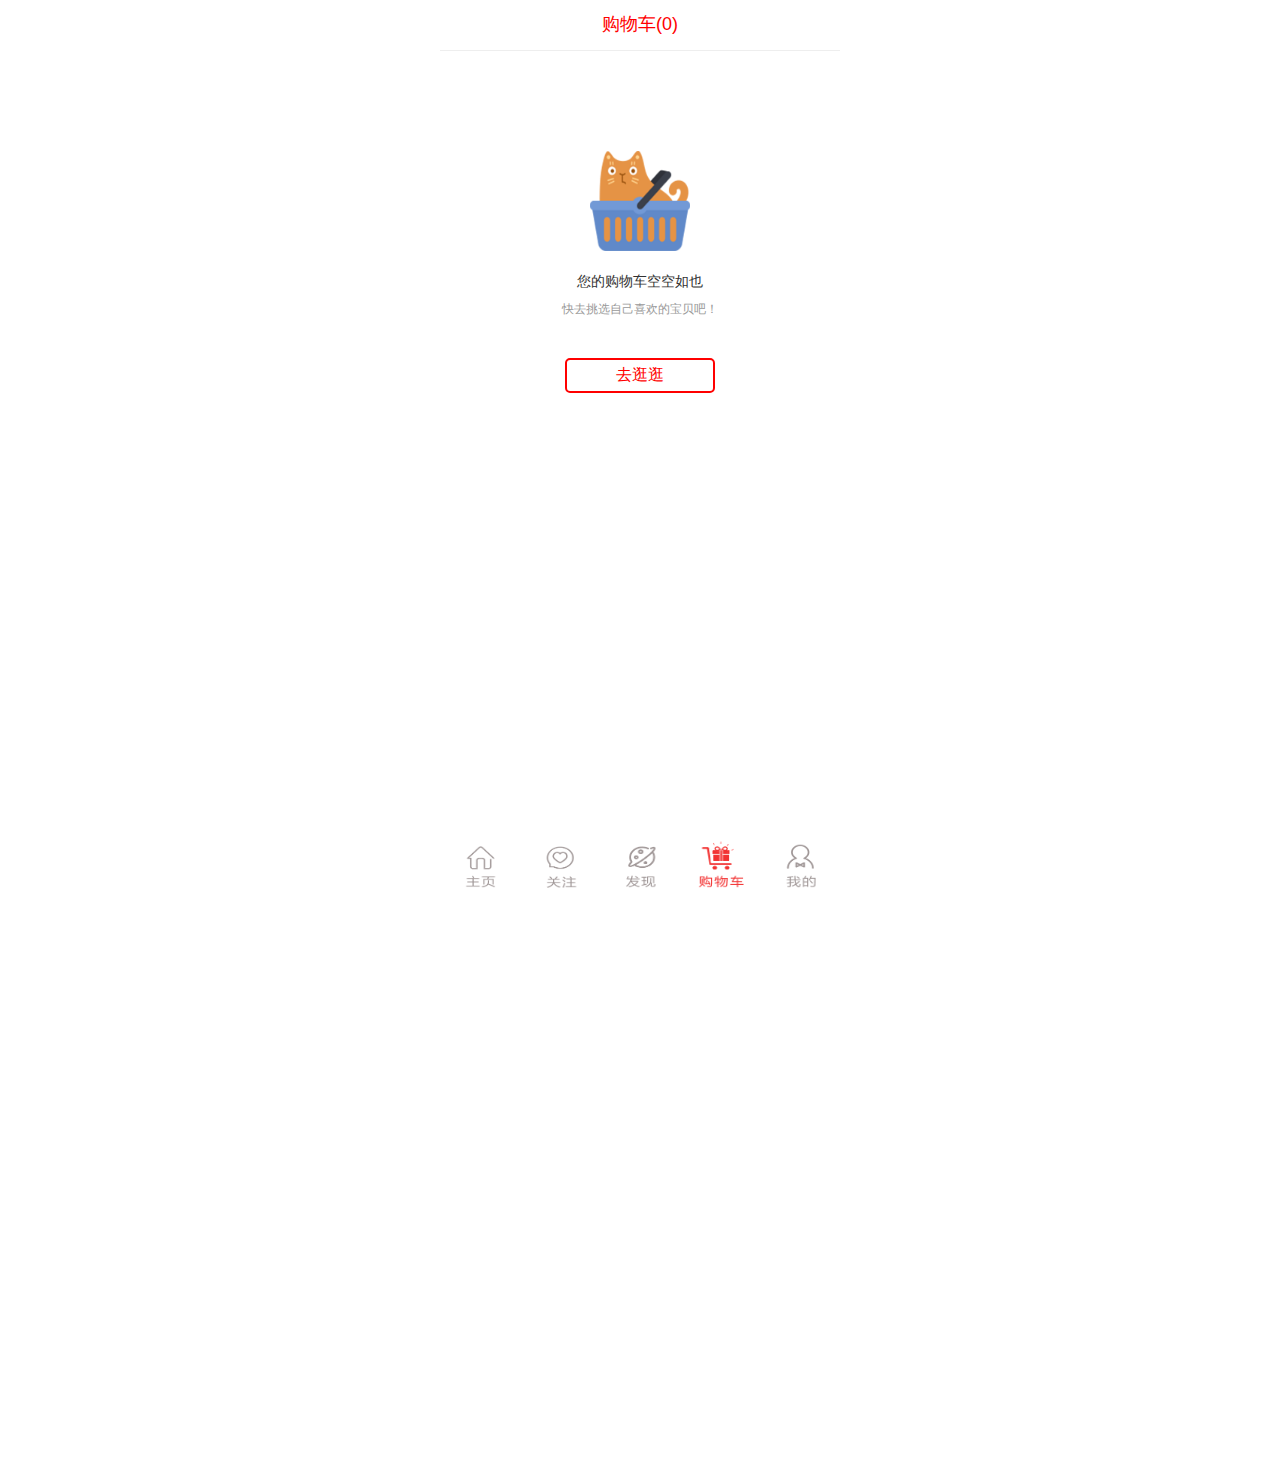
<file: car.html>
<!DOCTYPE html>
<html>
	<head>
		<meta name="viewport" content="width=device-width, 
                                     initial-scale=1.0, 
                                     maximum-scale=1.0, 
                                     user-scalable=no">
		<meta charset="UTF-8">
		<title>购物车</title>
		<script type="text/javascript" src="js/jquery-1.11.2.min.js"></script>
		<script type="text/javascript" src="js/bootstrap.min.js"></script>
		<link rel="stylesheet" href="css/bootstrap.css" />
		<link rel="stylesheet" href="css/loadinganimator.css" />
		<meta charset="UTF-8">
		<link rel="stylesheet" href="css/mystyle.css" />

	<body>
		<div class="container" style="padding-bottom: 70px;">
			<!--
            	作者：18380460383@126.com
            	时间：2016-11-24
            	描述：底部布局
            -->
		<div id="bottom_div" class="body_div" style="height: 60px;background: white;position: fixed; bottom:0;margin: auto;display: flex;text-align: center;"> 
			<div id="bottom_zhuye" class="mid" style="flex: 1; ">
				<img id="bottom_img_zhuye" src="img/zhuye_rm.png"  style="width: 48px;height: 48px;"/>
				<p class="mid_message" style="margin-top: 5px; display: none;">首页</p>
			</div>
			<div style="width: 1px;height: 100%;background: #999999; display: none;"></div>
			<div id="bottom_guanzhu" class="mid" style="flex: 1; ">
				<img src="img/guanzhu_rm.png"  style="width: 48px;height: 48px;"/>
				<p class="mid_message" style="margin-top: 5px; display: none;">关注</p>
			</div>
			<div style="width: 1px;height: 100%;background: #999999; display: none;"></div>
			<div id="bottom_faxian" class="mid" style="flex: 1; ">
				<img src="img/faxian_rm.png"  style="width: 48px;height: 48px;"/>
				<p class="mid_message" style="margin-top: 5px; display: none;">发现</p>
			</div>
				<div style="width: 1px;height: 100%;background: #999999; display: none;"></div>
			<div id="bottom_liwu" class="mid" style="flex: 1; ">
				<img src="img/liwuz_rm.png"  style="width: 48px;height: 48px;"/>
				<p class="mid_message" style="margin-top: 5px; display: none;">购物车</p>
			</div>
				<div style="width: 1px;height: 100%;background: #999999; display: none;"></div>
			<div id="bottom_wode" class="mid" style="flex: 1;">
				<img src="img/wode_rm.png"  style="width: 48px;height: 48px;"/>
				<p class="mid_message" style="margin-top: 5px; display: none;">我的</p>
			</div>
		</div>	
			<!--底部布局结束-->
				<!--
                	作者：18380460383@126.com
                	时间：2016-11-24
                	描述：顶部布局
                -->	
                
				<!--
                	作者：18380460383@126.com
                	时间：2016-11-24
                	描述：顶部布局
                -->	
                
			<div id="top_lay" class="body_div" style="position: fixed;display: flex;height: 50px;background: white;margin: auto;text-align: center;z-index: 999;">
				<p style="text-align: center;margin: auto;color: red;font-size: 18px;">购物车(0)</p>
			</div>
			<!--
            	作者：18380460383@126.com
            	时间：2016-11-24
            	描述：顶部布局结束
            -->
			<div class="body_div" style="height: 50px;"></div>
			<div class="body_div" style="height: 1px;background: #EEEEEE;"></div>
			<div class="body_div" style="margin-top: 100px;text-align: center;">
				<img src="img/cart_empty.png" style="height: 100px;width: 100px;" />
				<p style="margin-top: 20px;">您的购物车空空如也</p>
				<p class="small" style="color: #999999;">快去挑选自己喜欢的宝贝吧！</p>
				<button style="padding-top :4px;padding-bottom: 4px;color: red;font-size: 16px; border-style: solid;border-color: red;width: 150px;background: white;border-radius: 5px;margin-top: 30px;">去逛逛</button>
			</div>
				<div class="body_div" style="height: 1000px;"></div>
		</div>
		<script>
			$(document).ready(function() {
				var width = $(document.body).width();
				if(width>=450){
					$("#bottom_div").css({
					left: width / 2 - 200
				});
				$("#top_lay").css({
					left: width / 2 - 200
				});
				}
				else{
					$("#bottom_div").css({
					left: width / 2-(width/2)
				});
				$("#top_lay").css({
					left: width / 2-(width/2)
				});
				}
			});
			$(window).resize(function() {
				var width1 = $(document.body).width();
				if(width1>=430){
					$("#bottom_div").css({
					'left': width1 / 2 - 200
				});
				$("#top_lay").css({
					'left': width1 / 2 - 200
				});
				}else{
					$("#bottom_div").css({
					'left': width1 / 2 - (width1/2)
				});
				$("#top_lay").css({
					'left': width1 / 2 - (width1/2)
				});
				}
			});
		 $("#bottom_wode").click(function  () {
	    	window.location.href="phone_me.html";
	    });
	    $("#bottom_zhuye").click(function  () {
			window.location.href="index.html";
		});
		$("#bottom_guanzhu").click(function  () {
			window.location.href="guanzhu.html";
		});
		$("#bottom_faxian").click(function  () {
			window.location.href="find.html";
		});
		</script>
	</body>
</html>
</file>
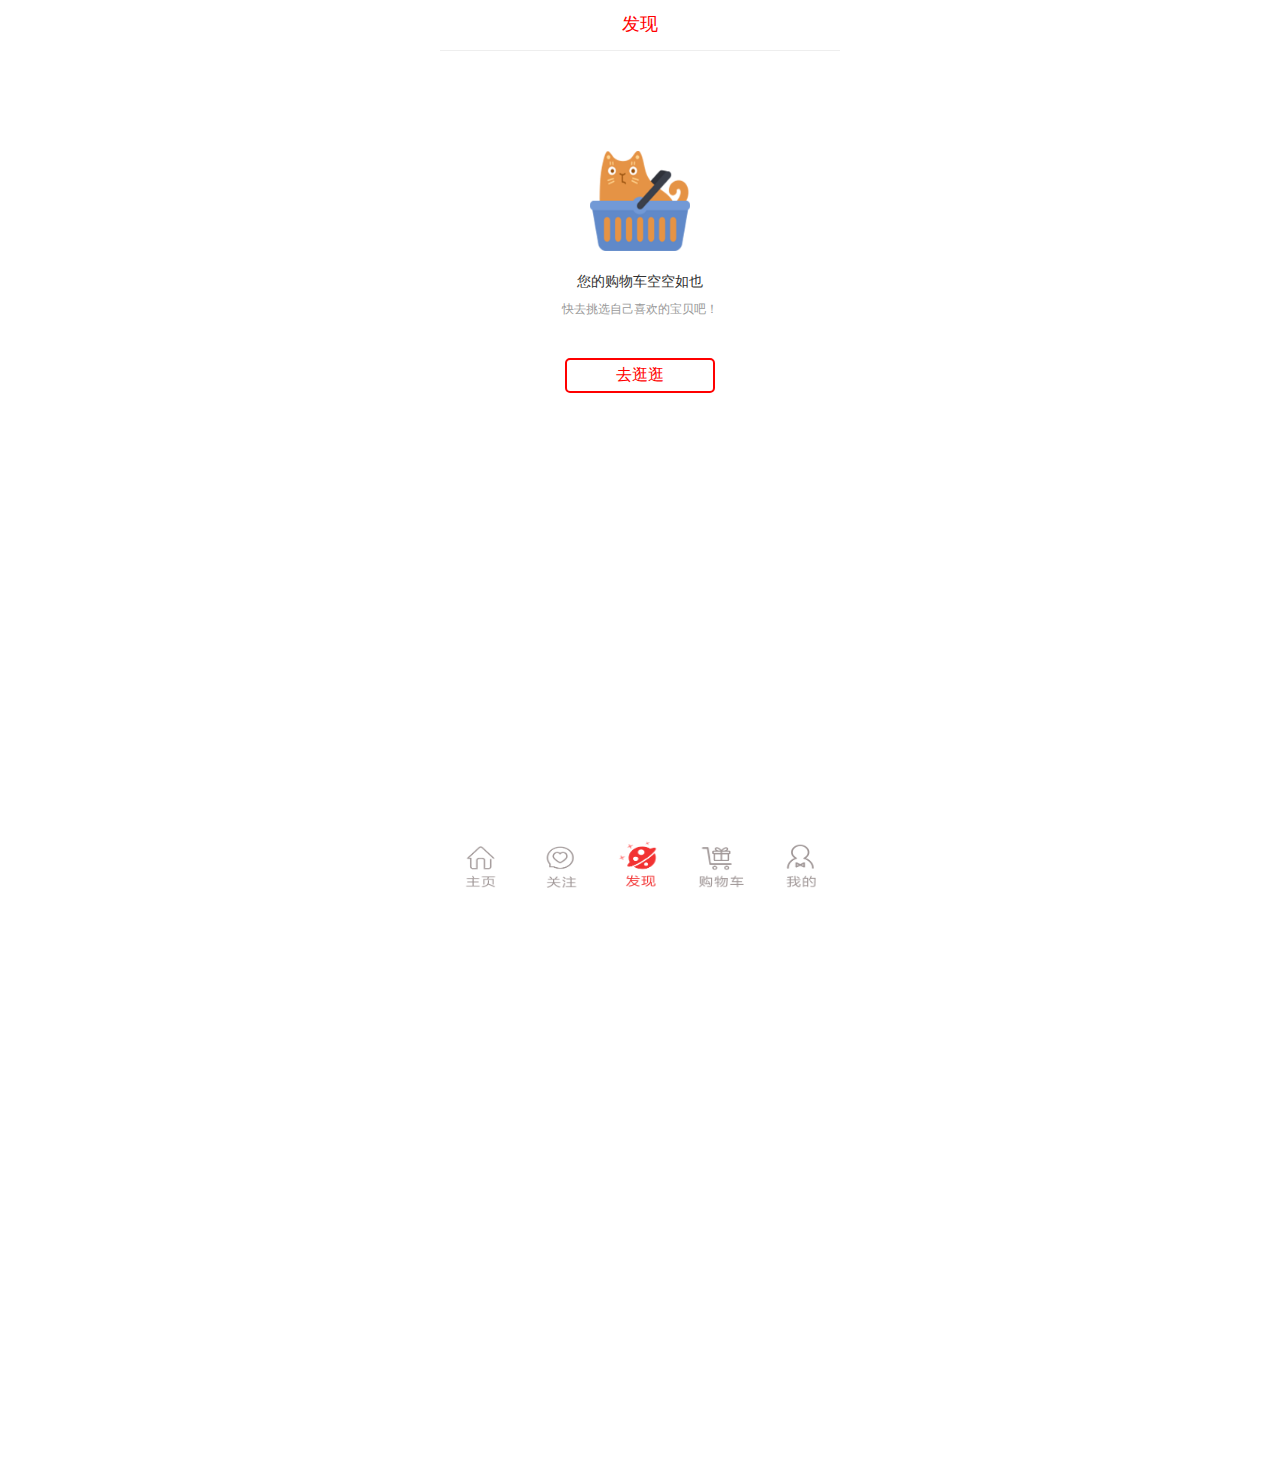
<file: find.html>
<!DOCTYPE html>
<html>
	<head>
		<meta name="viewport" content="width=device-width, 
                                     initial-scale=1.0, 
                                     maximum-scale=1.0, 
                                     user-scalable=no">
		<meta charset="UTF-8">
		<title>发现</title>
		<script type="text/javascript" src="js/jquery-1.11.2.min.js"></script>
		<script type="text/javascript" src="js/bootstrap.min.js"></script>
		<link rel="stylesheet" href="css/bootstrap.css" />
		<link rel="stylesheet" href="css/loadinganimator.css" />
		<meta charset="UTF-8">
		<link rel="stylesheet" href="css/mystyle.css" />
	</head>
	<body>
		<div class="container" style="padding-bottom: 70px;">
			<!--
            	作者：18380460383@126.com
            	时间：2016-11-24
            	描述：底部布局
            -->
					<div id="bottom_div" class="body_div" style="height: 60px;background: white;position: fixed; bottom:0;margin: auto;display: flex;text-align: center;"> 
			<div id="bottom_zhuye" class="mid" style="flex: 1; ">
				<img id="bottom_img_zhuye" src="img/zhuye_rm.png"  style="width: 48px;height: 48px;"/>
				<p class="mid_message" style="margin-top: 5px; display: none;">首页</p>
			</div>
			<div style="width: 1px;height: 100%;background: #999999; display: none;"></div>
			<div id="bottom_guanzhu" class="mid" style="flex: 1; ">
				<img src="img/guanzhu_rm.png"  style="width: 48px;height: 48px;"/>
				<p class="mid_message" style="margin-top: 5px; display: none;">关注</p>
			</div>
			<div style="width: 1px;height: 100%;background: #999999; display: none;"></div>
			<div id="bottom_faxian" class="mid" style="flex: 1; ">
				<img src="img/faxianz_rm.png"  style="width: 48px;height: 48px;"/>
				<p class="mid_message" style="margin-top: 5px; display: none;">发现</p>
			</div>
				<div style="width: 1px;height: 100%;background: #999999; display: none;"></div>
			<div id="bottom_liwu" class="mid" style="flex: 1; ">
				<img src="img/liwu_rm.png"  style="width: 48px;height: 48px;"/>
				<p class="mid_message" style="margin-top: 5px; display: none;">购物车</p>
			</div>
				<div style="width: 1px;height: 100%;background: #999999; display: none;"></div>
			<div id="bottom_wode" class="mid" style="flex: 1;">
				<img src="img/wode_rm.png"  style="width: 48px;height: 48px;"/>
				<p class="mid_message" style="margin-top: 5px; display: none;">我的</p>
			</div>
		</div>	
			<!--底部布局结束-->
				<!--
                	作者：18380460383@126.com
                	时间：2016-11-24
                	描述：顶部布局
                -->	
                
				<!--
                	作者：18380460383@126.com
                	时间：2016-11-24
                	描述：顶部布局
                -->	
                
			<div id="top_lay" class="body_div" style="position: fixed;display: flex;height: 50px;background: white;margin: auto;text-align: center;z-index: 999;">
				<p style="text-align: center;margin: auto;color: red;font-size: 18px;">发现</p>
			</div>
			<!--
            	作者：18380460383@126.com
            	时间：2016-11-24
            	描述：顶部布局结束
            -->
			<div class="body_div" style="height: 50px;"></div>
			<div class="body_div" style="height: 1px;background: #EEEEEE;"></div>
			<div class="body_div" style="margin-top: 100px;text-align: center;">
				<img src="img/cart_empty.png" style="height: 100px;width: 100px;" />
				<p style="margin-top: 20px;">您的购物车空空如也</p>
				<p class="small" style="color: #999999;">快去挑选自己喜欢的宝贝吧！</p>
				<button style="padding-top :4px;padding-bottom: 4px;color: red;font-size: 16px; border-style: solid;border-color: red;width: 150px;background: white;border-radius: 5px;margin-top: 30px;">去逛逛</button>
			</div>
			<div class="body_div" style="height: 1000px;"></div>
		</div>
		<script>
			$(document).ready(function() {
				var width = $(document.body).width();
				if(width>=450){
					$("#bottom_div").css({
					left: width / 2 - 200
				});
				$("#top_lay").css({
					left: width / 2 - 200
				});
				}
				else{
					$("#bottom_div").css({
					left: width / 2-(width/2)
				});
				$("#top_lay").css({
					left: width / 2-(width/2)
				});
				}
			});
			$(window).resize(function() {
				var width1 = $(document.body).width();
				if(width1>=430){
					$("#bottom_div").css({
					'left': width1 / 2 - 200
				});
				$("#top_lay").css({
					'left': width1 / 2 - 200
				});
				}else{
					$("#bottom_div").css({
					'left': width1 / 2 - (width1/2)
				});
				$("#top_lay").css({
					'left': width1 / 2 - (width1/2)
				});
				}
			});
	  $("#bottom_wode").click(function  () {
	    	window.location.href="phone_me.html";
	    });
	    $("#bottom_zhuye").click(function  () {
			window.location.href="index.html";
		});
		$("#bottom_guanzhu").click(function () {
			window.location.href="guanzhu.html";
		});
		$("#bottom_liwu").click(function  () {
			window.location.href="car.html";
		});
		</script>
	</body>
</html>
</file>
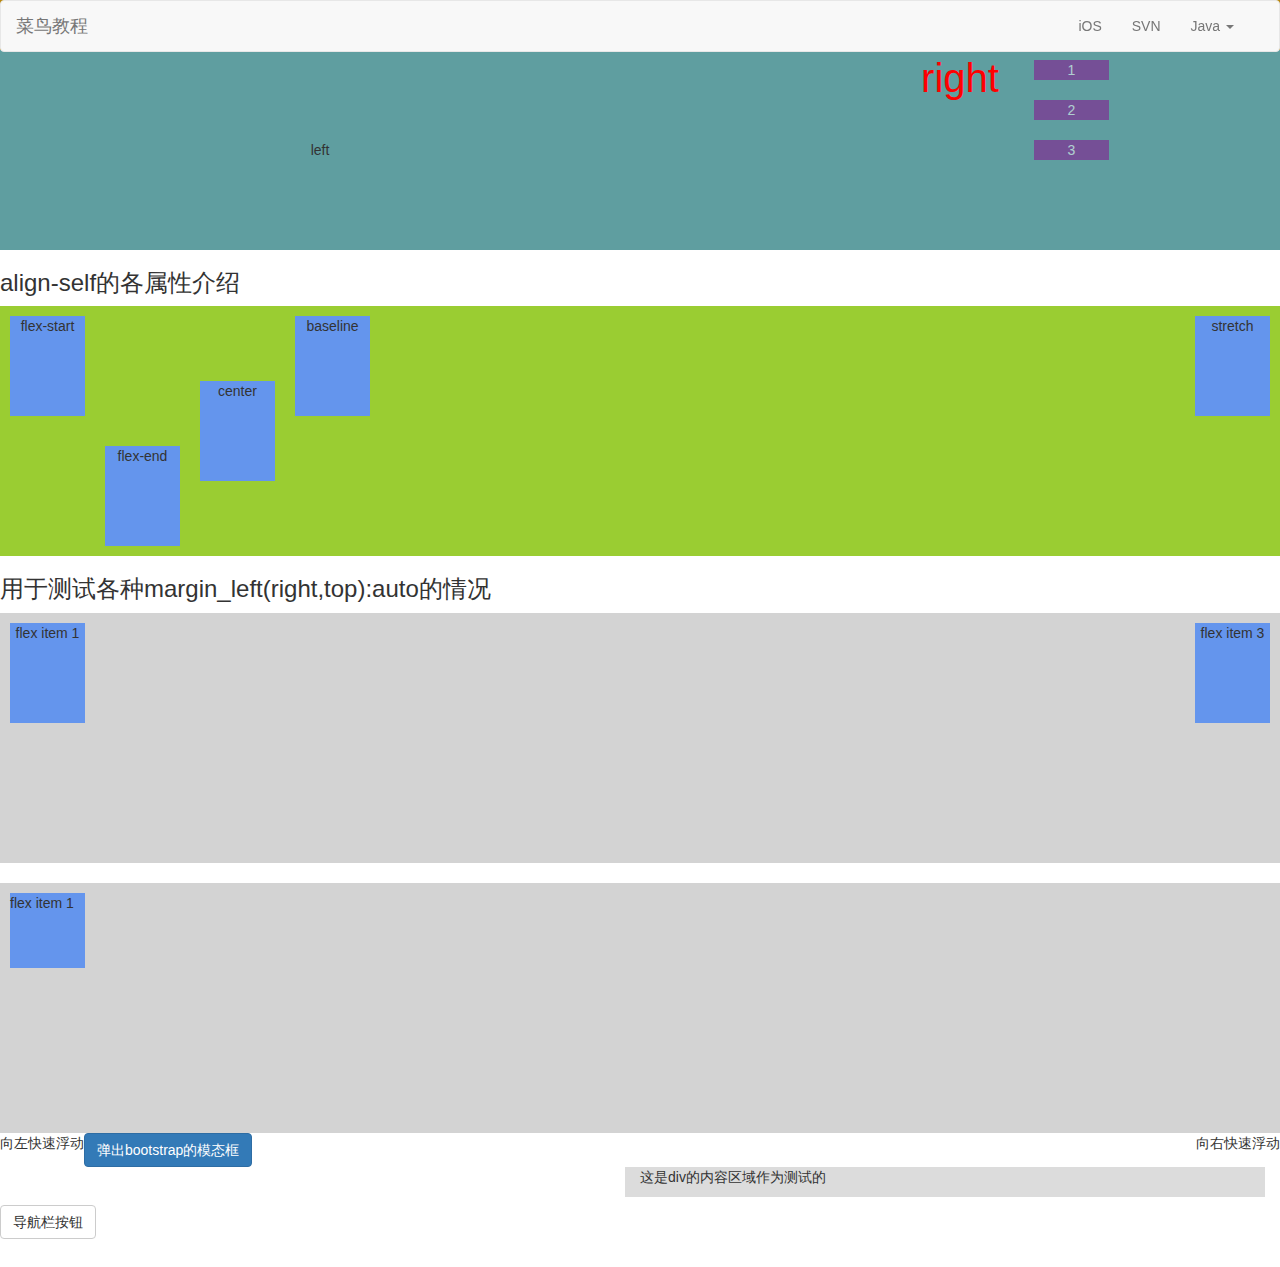
<file: flexbox.html>
<!DOCTYPE html>
<html>

	<head>
		<meta name="viewport" content="width=device-width, 
                                     initial-scale=1.0, 
                                     maximum-scale=1.0, 
                                     user-scalable=no">
		<meta charset="UTF-8">
		<title>弹性盒子测试</title>
			<script type="text/javascript" src="js/jquery-1.11.2.min.js"></script>
		<script type="text/javascript" src="js/bootstrap.min.js"></script>
	<link rel="stylesheet" href="css/bootstrap.css" />
<style>
	
			.contaier {
				width: 100%;
				height: 200px;
				background: cadetblue;
				display: flex;
				  -webkit-flex-wrap: wrap;
    			flex-wrap: wrap;
			}
			
			.left {
				margin: auto;
				flex: 1;
				text-align: center;
			}
			
			.right {
				height: 100%;
				font-size: 40px;
				color: red;
				margin: auto;
				text-align: center;
				flex: 1;
			}
			
			.flex-item {
				text-align: center;
				background-color: cornflowerblue;
				width: 60px;
				min-height: 100px;
				margin: 10px;
			}
			
			.item1 {
				-webkit-align-self: flex-start;
				align-self: flex-start;
			}
			
			.item2 {
				-webkit-align-self: flex-end;
				align-self: flex-end;
			}
			
			.item3 {
				-webkit-align-self: center;
				align-self: center;
			}
			
			.item4 {
				-webkit-align-self: baseline;
				align-self: baseline;
			}
			
			.item5 {
				-webkit-align-self: stretch;
				align-self: stretch;
			}
			
			.flex-container {
				display: -webkit-flex;
				display: flex;
				width: 100%;
				height: 250px;
				background-color: lightgrey;
			}
			
			.flex-item {
				background-color: cornflowerblue;
				width: 75px;
				height: 75px;
				margin: 10px;
			}
			
			.flex-item:first-child {
				/*margin-right: auto;/*将右边的空间分配给3*/
				/*margin-left: auto;*//*空出左边区域*/
				/*margin-top: auto;*//*空出下边区域*/
				
			}
			.flex-item:last-child{
				margin-left: auto;
			}
			
			.flex-align_self{
				margin-top: 20px;
				display: -webkit-flex;
				display: flex;
				width: 100%;
				height: 250px;
				background-color: lightgrey;
			}
			.flex-item1{
				/*margin-right: auto;/*将右边的空间分配给3*/
				/*margin-left: auto;*//*空出左边区域*/
				/*margin-top: auto;*//*空出下边区域*/
				background-color: cornflowerblue;
				width: 75px;
				height: 75px;
				margin: 10px;
			}
		
			.flex-item2{
				margin-left: auto;
				background-color: cornflowerblue;
				width: 75px;
				height: 75px;
			}
			.li{
				margin-bottom: 10px;
			}
				.top_float{
					margin-top: 50px;
					margin-left: 80%;
				float: right;
				position: fixed;
			}
			.flex-container2 {
				float:right;
    display: -webkit-flex;
    display: flex;
    -webkit-flex-direction: row-reverse;
    flex-direction:column;
    height: 250px;
	position:flex;
	
}

.flex-item2 {
	text-align: center;
	color: white;
	opacity: 0.5;
	z-index: -1;
    background-color: darkmagenta;
    height: auto;
    margin: 10px;
}
.flex-item2:hover{
	opacity: 1.0;
	 background-color: red;
}
		</style>
	</head>

	<body>
		<div class="top_float">
			<div class="flex-container2" >
  <div class="flex-item2">1</div>
  <div class="flex-item2">2</div>
  <div class="flex-item2">3</div>  
		</div>
		
</div>
		<div id="div1" style=" position:fixed;height: 50px;width: 100%;background: darkgoldenrod;margin-bottom: 50px; text-align: right ;">
			<!--<ul class="list-inline" style="margin-top: 10px;">
	<li>Item 1</li>
	<li>Item 2</li>
	<li>Item 3</li>
	<li>Item 4</li>
</ul>-->
<nav class="navbar navbar-default" role="navigation" >
	<div class="container-fluid"> 
	<div class="navbar-header">
		<button type="button" class="navbar-toggle" data-toggle="collapse"
				data-target="#example-navbar-collapse" >
			
			<div class="icon-bar"></div>
			<div class="icon-bar"></div>
			<div class="icon-bar"></div>
			<!--<span class="sr-only">切换导航</span>
				<span class="icon-bar"></span>
			<span class="icon-bar"></span>
			<span class="icon-bar"></span>-->
		</button>
		<a class="navbar-brand" href="#">菜鸟教程</a>
	</div>
	<div class="collapse navbar-collapse pull-right " id="example-navbar-collapse" >
		<ul class="nav navbar-nav">
			<li ><a href="#">iOS</a></li>
			<li><a href="#">SVN</a></li>
			<li class="dropdown">
				<a href="#" class="dropdown-toggle" data-toggle="dropdown">
					Java <b class="caret"></b>
				</a>
				<ul class="dropdown-menu">
					<li><a href="#">jmeter</a></li>
					<li><a href="#">EJB</a></li>
					<li><a href="#">Jasper Report</a></li>
					<li class="divider"></li>
					<li><a href="#">分离的链接</a></li>
					<li class="divider"></li>
					<li><a href="#">另一个分离的链接</a></li>
				</ul>
			</li>
		</ul>
	</div>
	</div>
</nav>

		</div>
		<!--<div style="width:100%;position:fixed;display:flex;height:100%;">
			<div style="margin-right: auto;"></div>
			<ul style="   display: -webkit-flex;display: flex;height:100%;border: 1px solid red;list-style-type :none;padding-right: 10px;	 flex-direction:column;" >
				<li>1</li>
				<li>2</li>
				<li>3</li>
				<li>4</li>
				<li>5</li>
				<li>6</li>
			</ul>
		</div>-->
		<div style="height: 50px;"></div>
		<div class="contaier" >
			<div class="left">
				left
			</div>
			<div class="right">
				right
			</div>
		</div>
		
		<h3>align-self的各属性介绍</h3>
		<div style="width: 100%;height: 250px;background: yellowgreen;display: flex;  ">
			<div class="flex-item item1">flex-start</div>
			<div class="flex-item item2">flex-end</div>
			<div class="flex-item item3">center</div>
			<div class="flex-item item4">baseline</div>
			<div class="flex-item item5">stretch</div>
		</div>
		<h3>用于测试各种margin_left(right,top):auto的情况</h3>
		<div class="flex-container">
			<div class="flex-item">flex item 1</div>
			<div class="flex-item">flex item 3</div>
		</div>
		<div class="flex-align_self">
			<div class="flex-item1">flex item 1</div>
			<div class="flex-item2">flex item 3</div>
		</div>
		<div class="pull-left">
	向左快速浮动
</div>
<div class="pull-right">
	向右快速浮动
</div>
		<button  id="showmodel" class="btn btn-primary btn-md" data-toggle="modal" data-target="#myModal">弹出bootstrap的模态框</button>
		<div class="row" style="width: 100%;">
			<div class="col-sm-6 col-xs-6 col-md-offset-6" style="background: gainsboro;">
				<p>这是div的内容区域作为测试的</p>
			</div>
		</div>
		<button type="button" class="btn btn-default navbar-btn">
            导航栏按钮
        </button>
        	
		<!-- 模态框（Modal） -->
<div class="modal fade" id="myModal" tabindex="-1" role="dialog" aria-labelledby="myModalLabel" aria-hidden="true">
	<div class="modal-dialog">
		<div class="modal-content">
			<div class="modal-header">
				<button type="button" class="close" data-dismiss="modal" 
						aria-hidden="true">×
				</button>
				<h4 class="modal-title" id="myModalLabel">
					模态框（Modal）标题
				</h4>
			</div>
			<div class="modal-body">
				按下 ESC 按钮退出。
			</div>
			<div class="modal-footer">
				<button type="button" class="btn btn-default" 
						data-dismiss="modal">关闭
				</button>
				<button type="button" class="btn btn-primary">
					提交更改
				</button>
			</div>
		</div><!-- /.modal-content -->
	</div><!-- /.modal-dialog -->
</div><!-- /.modal -->
		<div id="div" style="width: 100px;height: 20px;"></div>
		<script type="text/javascript">
				$(document).ready(function(){
					x=0;
			$(window).scroll(function(){
				
    			/*if($(window).scrollTop()>100){
    			/*	alert("120");*/
    			  /* $("#div").animate({left:'250px'});} */ 
    			
    			//alert("120");
    			if($(window).scrollTop()>x){
    			$("#div1").slideUp();	
    			}else{
    				$("#div1").slideDown();
    			}
    			x=$(window).scrollTop();
			});
  			 
			/*$("#showmodel").click(function  () {
				$(function () { $('#myModal').modal({
			keyboard: true
			})});	
			});*/
			}
				);
				//模态框居中的控制
	function centerModals(){
		$('.modal').each(function(i){
			var $clone = $(this).clone().css('display', 'block').appendTo('body');    
			var top = Math.round(($clone.height() - $clone.find('.modal-content').height()) / 2);
			top = top > 0 ? top : 0;
			$clone.remove();
			$(this).find('.modal-content').css("margin-top", top-30);
		});
	}
	$('.modal').on('show.bs.modal', centerModals);		//当模态框出现的时候
	$(window).on('resize', centerModals);				//当窗口大小变化的时候
		
		</script>
	</body>

</html>
</file>
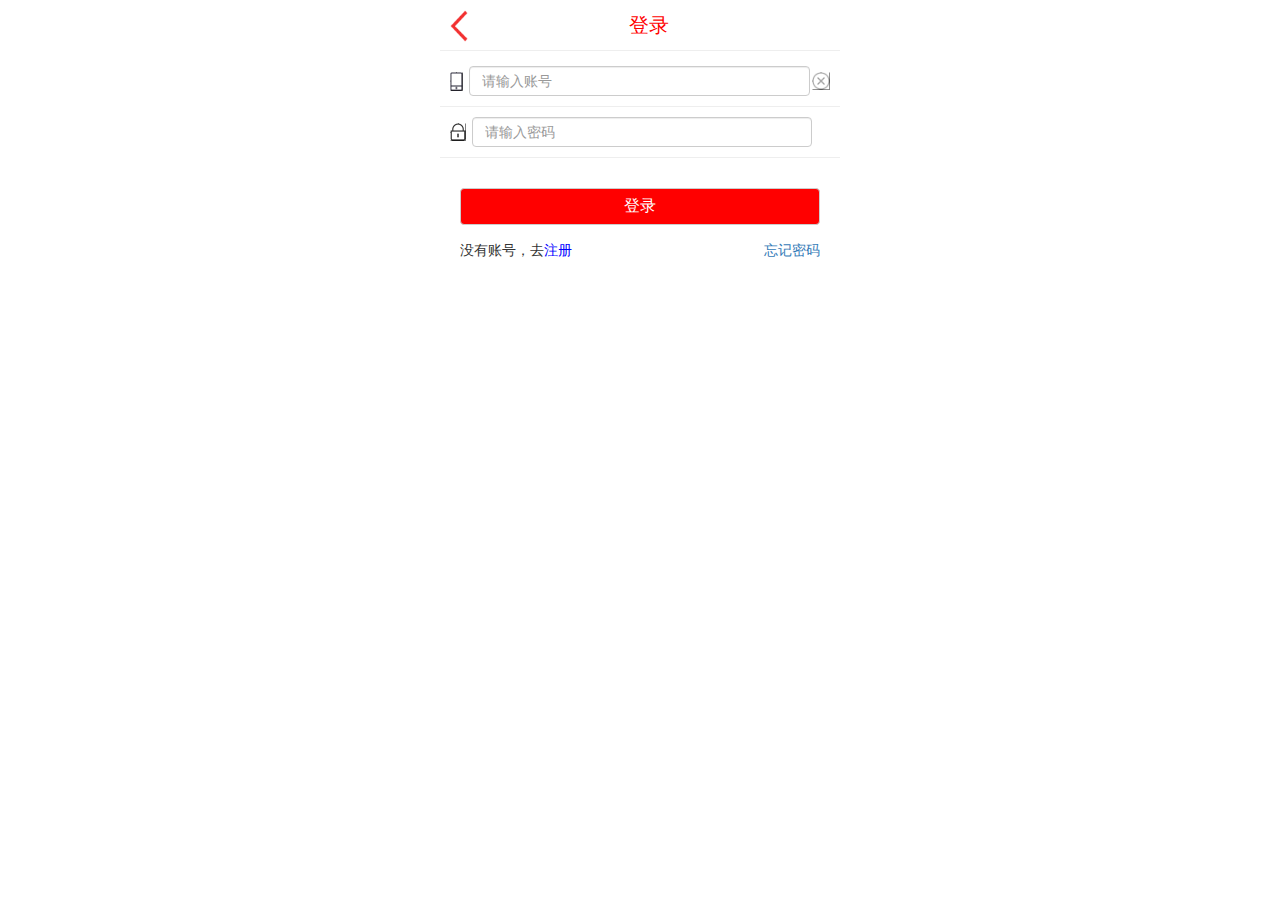
<file: login.html>
<!DOCTYPE html>
<html>
	<head>
			<meta name="viewport" content="width=device-width, 
                                     initial-scale=1.0, 
                                     maximum-scale=1.0, 
                                     user-scalable=no">
		<meta charset="UTF-8">
		<title>登录</title>
		<script type="text/javascript" src="js/jquery-1.11.2.min.js"></script>
		<script type="text/javascript" src="js/bootstrap.min.js"></script>
		<link rel="stylesheet" href="css/bootstrap.css" />
		<link rel="stylesheet" href="css/mystyle.css" />
		<link rel="stylesheet" href="css/switch.css" />
		<link rel="stylesheet" href="css/switch_animator.css" />
		<meta charset="UTF-8">
	</head>
	<body>
		<div class="body_div" style="background: #EEEEEE;height: 100%;">
			<div class="top_title body_div" style="display: flex;">
				<img id="top_back" class="top_back" src="img/icoon_back.png" />
				<p class="top_title_message" style="flex: 1;">登录</p>
				<p style="color: red;text-align: center;font-size: 18px;margin: auto;display: none;">余额明细</p>
			</div>
			<div style="height: 50px;"></div>
			<div style="width: 100%;height: 1px;background: #EEEEEE;"></div>
			<div class="body_div" style="text-align: center;background: white;padding-top: 5px;">
				<div class="body_div">
					<div style="display: flex; padding: 10px;">
						<img src="img/iconfont_shouji.png" style="margin: auto; height: 19px;width: 15px;"/>
						 <input id="acount" type="text" class="form-control" placeholder="请输入账号" aria-label="Amount (to the nearest dollar)" style="margin: auto;text-align: left;margin-left: 6px; height: 100%;border: 1 white;">
						<img id="delete" src="img/icon_shanchu.9.png" style="height: 18px;width: 18px;margin: auto;margin-left: 2px;" />
					</div>
				</div>
				<div class="body_div" style="height: 1px;background: #EEEEEE;"></div>
								<div class="body_div">
					<div style="display: flex; padding: 10px;">
						<img src="img/icon_mima.png" style="margin: auto; height: 18px;widows: 18px;" />
						 <input id="password" type="text" class="form-control" placeholder="请输入密码" aria-label="Amount (to the nearest dollar)" style="margin: auto;text-align: left;margin-left: 6px; height: 100%;border: 1 white;margin-right: 18px;">
					</div>
				</div>
				<div class="body_div" style="height: 1px;background: #EEEEEE;"></div>
				<button type="button" class="btn btn-default" style="width: 90%;margin-top: 30px;background: red;color: white;font-size: 16px;">登录</button>
				<div style="display: flex;margin-left: 15px;margin-right: 15px;margin-top: 15px;">
					<p style="flex:1;text-align: left;margin-left: 5px;">没有账号，去<a href="#" style="color: blue;">注册</a></p>
					<a href="#" style="margin-right: 5px;">忘记密码</a>
				</div>
			</div>
		</div>
		<script type="text/javascript">
			
			$("#top_back").click(function  () {
				window.history.go(-1);
			});
			$("#delete").click(function  () {
				$("#acount").val("");
			});
		</script>
	</body>
</html>
</file>
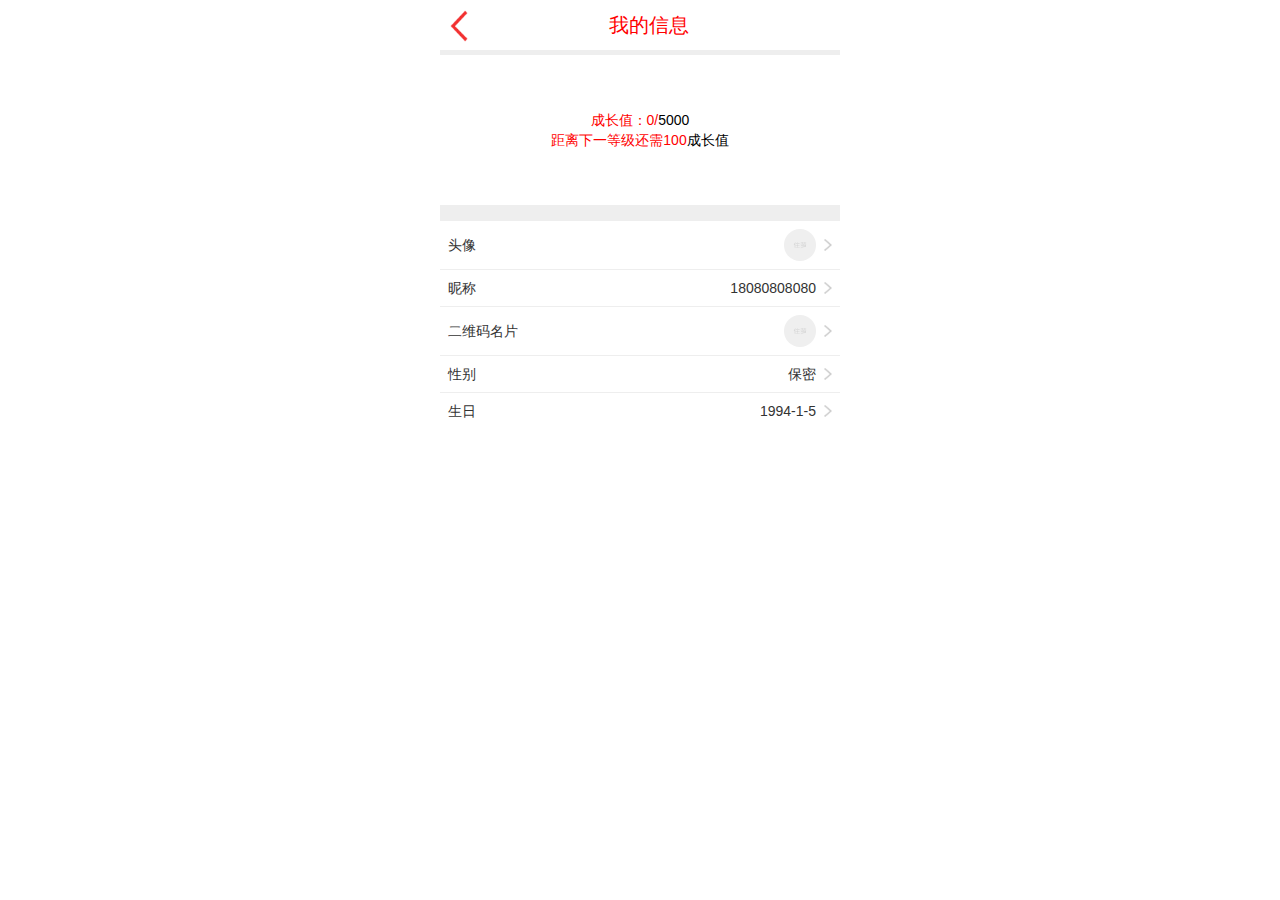
<file: my_information.html>
<!DOCTYPE html>
<html>
	<head>
				<meta name="viewport" content="width=device-width, 
                                     initial-scale=1.0, 
                                     maximum-scale=1.0, 
                                     user-scalable=no">
		<meta charset="UTF-8">
		<title>我的信息</title>
		
		<script type="text/javascript" src="js/jquery-1.11.2.min.js"></script>
		<script type="text/javascript" src="js/bootstrap.min.js"></script>
		<link rel="stylesheet" href="css/bootstrap.css" />
		<link rel="stylesheet" href="css/mystyle.css" />
		<meta charset="UTF-8">
	</head>
	<body>
		<div class="body_div" style="height: 100%;">
			<div class="top_title body_div">
				<img id="top_back" class="top_back"  src="img/icoon_back.png"/>
				<p class="top_title_message" style="flex: 1;margin: auto;text-align: center;">我的信息</p>
			</div>
			<div style="height: 55px;background: #EEEEEE;"></div>
			<div class="body_div" style="height: 100%;background: #EEEEEE;">
				<!--
                	作者：18380460383@126.com
                	时间：2016-11-23
                	描述：顶部经验区域
                -->
				<div style="height: 150px;background: white;display: flex;">
					<div style="align-self: flex-end;margin: auto;">
							<p style="color: red;margin: auto;text-align: center;">成长值：0/<span style="color: #000000;">5000</span></p>
							<p style="color: red;margin: auto;text-align: center;">距离下一等级还需100<span style="color: #000000;">成长值</span></p>
					</div>
				</div>
				<!--
                	作者：18380460383@126.com
                	时间：2016-11-23
                	描述：列表展示区域
                -->
                <div style="height: 16px;width: 100%;background: #EEEEEE;"></div>
                <div class="body_div">
                	<div class="body_div" style="display: flex; background: white;padding-bottom: 8px;padding-top: 8px;">
                		<p style="flex: 1;margin: auto;margin-left: 8px;">头像</p>
                		<img  src="img/loading_1.png" style=" width: 32px;height: 32px;border-radius: 16px;" />
                		<img src="img/back_hj.png" style="width: 8px;height: 12px;margin: auto;margin-left: 8px;margin-right: 8px;" />
                	</div>
                	<!--
                    	作者：18380460383@126.com
                    	时间：2016-11-23
                    	描述：分割线
                    -->
                        
                	     <div style="height: 1px;width: 100%;background: #EEEEEE;"></div>
                	<div class="body_div" style="display: flex; background: white;padding-bottom: 8px;padding-top: 8px;">
                		<p style="flex: 1;margin: auto;margin-left: 8px;">昵称</p>
                		<p style="margin: auto;text-align: center;">18080808080</p>
                		<!--<img  src="img/loading_1.png" style=" width: 32px;height: 32px;border-radius: 16px;" />-->
                		<img src="img/back_hj.png" style="width: 8px;height: 12px;margin: auto;margin-left: 8px;margin-right: 8px;" />
                	</div>
                	     <div style="height: 1px;width: 100%;background: #EEEEEE;"></div>
                	<div class="body_div" style="display: flex; background: white;padding-bottom: 8px;padding-top: 8px;">
                		<p style="flex: 1;margin: auto;margin-left: 8px;">二维码名片</p>
                		<!--<p style="margin: auto;text-align: center;">1994-9-9</p>-->
                		<img  src="img/loading_1.png" style=" width: 32px;height: 32px;border-radius: 16px;" />
                		<img src="img/back_hj.png" style="width: 8px;height: 12px;margin: auto;margin-left: 8px;margin-right: 8px;" />
                	</div>
                	     <div style="height: 1px;width: 100%;background: #EEEEEE;"></div>
                	<div class="body_div" style="display: flex; background: white;padding-bottom: 8px;padding-top: 8px;">
                		<p style="flex: 1;margin: auto;margin-left: 8px;">性别</p>
                		<p style="margin: auto;text-align: center;">保密</p>
                		<!--<img  src="img/loading_1.png" style=" width: 32px;height: 32px;border-radius: 16px;" />-->
                		<img src="img/back_hj.png" style="width: 8px;height: 12px;margin: auto;margin-left: 8px;margin-right: 8px;" />
                	</div>
                	 <div style="height: 1px;width: 100%;background: #EEEEEE;"></div>
                	<div class="body_div" style="display: flex; background: white;padding-bottom: 8px;padding-top: 8px;">
                		<p style="flex: 1;margin: auto;margin-left: 8px;">生日</p>
                		<p style="margin: auto;text-align: center;">1994-1-5</p>
                		<!--<img  src="img/loading_1.png" style=" width: 32px;height: 32px;border-radius: 16px;" />-->
                		<img src="img/back_hj.png" style="width: 8px;height: 12px;margin: auto;margin-left: 8px;margin-right: 8px;" />
                	</div>
                </div>
			</div>
		</div>
		<script type="text/javascript">
			$("#top_back").click(function  () {
			window.history.go(-1);
		});
		</script>
	</body>
</html>
</file>
<file: css/loadinganimator.css>
.spinner {
  margin:  auto;
  width: 90px;
  height: 90px;
  position: relative;
  text-align: center;
   
  -webkit-animation: rotate 2.0s infinite linear;
  animation: rotate 2.0s infinite linear;
}
 
.dot1, .dot2 {
  width: 60%;
  height: 60%;
  display: inline-block;
  position: absolute;
  top: 0;
  background-color: #67CF22;
  border-radius: 100%;
   
  -webkit-animation: bounce 2.0s infinite ease-in-out;
  animation: bounce 2.0s infinite ease-in-out;
}
 
.dot2 {
  top: auto;
  bottom: 0px;
  -webkit-animation-delay: -1.0s;
  animation-delay: -1.0s;
}
 
@-webkit-keyframes rotate { 100% { -webkit-transform: rotate(360deg) }}
@keyframes rotate { 100% { transform: rotate(360deg); -webkit-transform: rotate(360deg) }}
 
@-webkit-keyframes bounce {
  0%, 100% { -webkit-transform: scale(0.0) }
  50% { -webkit-transform: scale(1.0) }
}
 
@keyframes bounce {
  0%, 100% {
    transform: scale(0.0);
    -webkit-transform: scale(0.0);
  } 50% {
    transform: scale(1.0);
    -webkit-transform: scale(1.0);
  }
}
</file>
<file: css/mystyle.css>
.body_div{
				width: 100%;
				margin: auto;
			}
.top_title{
	display: flex;
	height: 50px;
	position: fixed;
	padding: 10px;
	background: white;
}
.top_back{
	width: 18px;
	height: 32px;
}
.top_title_message{
	color: red;
	font-size: 20px;
	text-align: center;
	margin: auto;
}
.body_p_mess{
	color:#000000;
	font-size: 18px;
}
.next_img{
	margin: auto;
	margin-right: 8px;
	width: 8px;
	height: 12px;
}
.red_point{
	margin-top: -8px;
	padding-top:-1px; 
	margin-left: -15px;
	margin-right: 15px;
	background: red;
	height: 16px;width: 16px;
	border-radius: 8px;
	background: red;
	text-align: center;
	font: 3px;
	color: white;
}

@media (min-width: 450px) {
/*  .modal-dialog {
    width: 600px;
    margin: 30px auto;
  }*/
	.body_div{
				width: 400px;
				margin: auto;
	}
}
</file>
<file: css/switch.css>
.mui-switch {
  width: 52px;
  height: 31px;
  position: relative;
  border: 1px solid #dfdfdf;
  background-color: #fdfdfd;
  box-shadow: #dfdfdf 0 0 0 0 inset;
  border-radius: 20px;
  border-top-left-radius: 20px;
  border-top-right-radius: 20px;
  border-bottom-left-radius: 20px;
  border-bottom-right-radius: 20px;
  background-clip: content-box;
  display: inline-block;
  -webkit-appearance: none;
  user-select: none;
  outline: none; }
  .mui-switch:before {
    content: '';
    width: 29px;
    height: 29px;
    position: absolute;
    top: 0px;
    left: 0;
    border-radius: 20px;
    border-top-left-radius: 20px;
    border-top-right-radius: 20px;
    border-bottom-left-radius: 20px;
    border-bottom-right-radius: 20px;
    background-color: #fff;
    box-shadow: 0 1px 3px rgba(0, 0, 0, 0.4); }
  .mui-switch:checked {
    border-color: #64bd63;
    box-shadow: #64bd63 0 0 0 16px inset;
    background-color: #64bd63; }
    .mui-switch:checked:before {
      left: 21px; }
  .mui-switch.mui-switch-animbg {
    transition: background-color ease 0.4s; }
    .mui-switch.mui-switch-animbg:before {
      transition: left 0.3s; }
    .mui-switch.mui-switch-animbg:checked {
      box-shadow: #dfdfdf 0 0 0 0 inset;
      background-color: #64bd63;
      transition: border-color 0.4s, background-color ease 0.4s; }
      .mui-switch.mui-switch-animbg:checked:before {
        transition: left 0.3s; }
  .mui-switch.mui-switch-anim {
    transition: border cubic-bezier(0, 0, 0, 1) 0.4s, box-shadow cubic-bezier(0, 0, 0, 1) 0.4s; }
    .mui-switch.mui-switch-anim:before {
      transition: left 0.3s; }
    .mui-switch.mui-switch-anim:checked {
      box-shadow: #64bd63 0 0 0 16px inset;
      background-color: #64bd63;
      transition: border ease 0.4s, box-shadow ease 0.4s, background-color ease 1.2s; }
      .mui-switch.mui-switch-anim:checked:before {
        transition: left 0.3s; }
 
/*# sourceMappingURL=mui-switch.css.map */
</file>
<file: css/switch_animator.css>
@mixin borderRadius($radius:20px) {
  border-radius: $radius;
  border-top-left-radius: $radius;
  border-top-right-radius: $radius;
  border-bottom-left-radius: $radius;
  border-bottom-right-radius: $radius;
}
 
$duration: .4s;
$checkedColor: #64bd63;
.mui-switch {
  width: 52px;
  height: 31px;
  position: relative;
  border: 1px solid #dfdfdf;
  background-color: #fdfdfd;
  box-shadow: #dfdfdf 0 0 0 0 inset;
  @include borderRadius();
  background-clip: content-box;
  display: inline-block;
  -webkit-appearance: none;
  user-select: none;
  outline: none;
  &:before {
    content: '';
    width: 29px;
    height: 29px;
    position: absolute;
    top: 0px;
    left: 0;
    @include borderRadius();
    background-color: #fff;
    box-shadow: 0 1px 3px rgba(0, 0, 0, 0.4);
  }
  &:checked {
    border-color: $checkedColor;
    box-shadow: $checkedColor 0 0 0 16px inset;
    background-color: $checkedColor;
    &:before {
      left: 21px;
    }
  }
  &.mui-switch-animbg {
    transition: background-color ease $duration;
    &:before {
      transition: left 0.3s;
    }
    &:checked {
      box-shadow: #dfdfdf 0 0 0 0 inset;
      background-color: $checkedColor;
      transition: border-color $duration, background-color ease $duration;
      &:before {
        transition: left 0.3s;
      }
    }
 
  }
  &.mui-switch-anim {
    transition: border cubic-bezier(0, 0, 0, 1) $duration, box-shadow cubic-bezier(0, 0, 0, 1) $duration;
    &:before {
      transition: left 0.3s;
    }
    &:checked {
      box-shadow: $checkedColor 0 0 0 16px inset;
      background-color: $checkedColor;
      transition: border ease $duration, box-shadow ease $duration, background-color ease $duration*3;
      &:before {
        transition: left 0.3s;
      }
    }
 
  }
}
</file>
